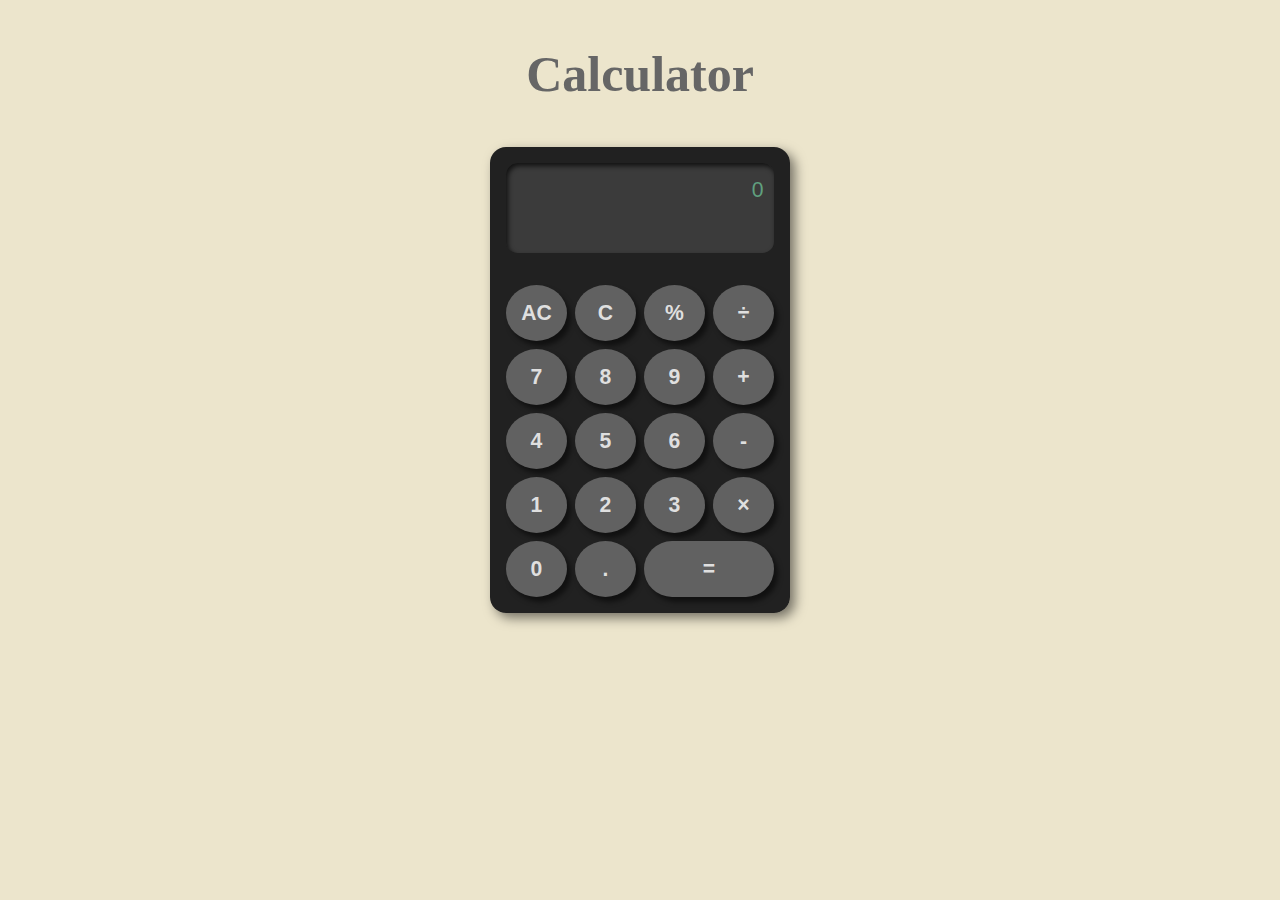
<file: Calulator-main/index.html>
<!DOCTYPE html>
<html lang="en">
<head>
    <meta charset="UTF-8">
    <meta http-equiv="X-UA-Compatible" content="IE=edge">
    <meta name="viewport" content="width=device-width, initial-scale=1.0">
    <link rel="icon" type="image/png" href="img/icon.png">
    <link rel="stylesheet" href="style.css">
    <title>Calculator</title>
</head>
    <h1 class="title">Calculator</h1>
    <div class="container">
        <div class="second_container">
            <div class="calculator">
                <div class="display">
                    <div class="calculator-display">
                        <output class="user-input" type="text" id="user-input">0</output>
                        <div class="result" type="text" id="result"></div>
                    </div>
                </div>
                <div class="buttons">
                    <button class="allclear" data-type="reset" id="allclear" >AC</button>
					<button class="clear" data-type="backspace" id="clear" value="Backspace">C</button>
					<button class="operators" data-type="operator" id="remainder" value="%" >&#37</button>
					<button class="operators" data-type="operator" id="divide" value="/" >&#247</button>
					<button class="digits" data-type="number" id="digit-7" value="7" >7</button>
					<button class="digits" data-type="number" id="digit-8" value="8" >8</button>
					<button class="digits" data-type="number" id="digit-9" value="9" >9</button>
					<button class="operators" data-type="operator" id="plus" value="+" >&#43</button>
					<button class="digits" data-type="number" id="digit-4" value="4" >4</button>
					<button class="digits" data-type="number" id="digit-5" value="5" >5</button>
					<button class="digits" data-type="number" id="digit-6" value="6" >6</button>
					<button class="operators" data-type="operator" id="minus" value="-" >&#45</button>
					<button class="digits" data-type="number" id="digit-1" value="1" >1</button>
					<button class="digits" data-type="number" id="digit-2" value="2" >2</button>
					<button class="digits" data-type="number" id="digit-3" value="3" >3</button>
					<button class="operators" data-type="operator" id="multiply" value="x" >&#215</button>
					<button class="digits" data-type="number" id="digit-0" value="0" >0</button>
					<button class="decimal" data-type="decimal" id="decimal" value="." >.</button>
					<button class="equals" data-type="equal" id="equals" value="=" >&#61</button>
                </div>
            </div>
        </div>
    </div>

    <script src="script.js"></script>
<body>
    
</body>
</html>
</file>
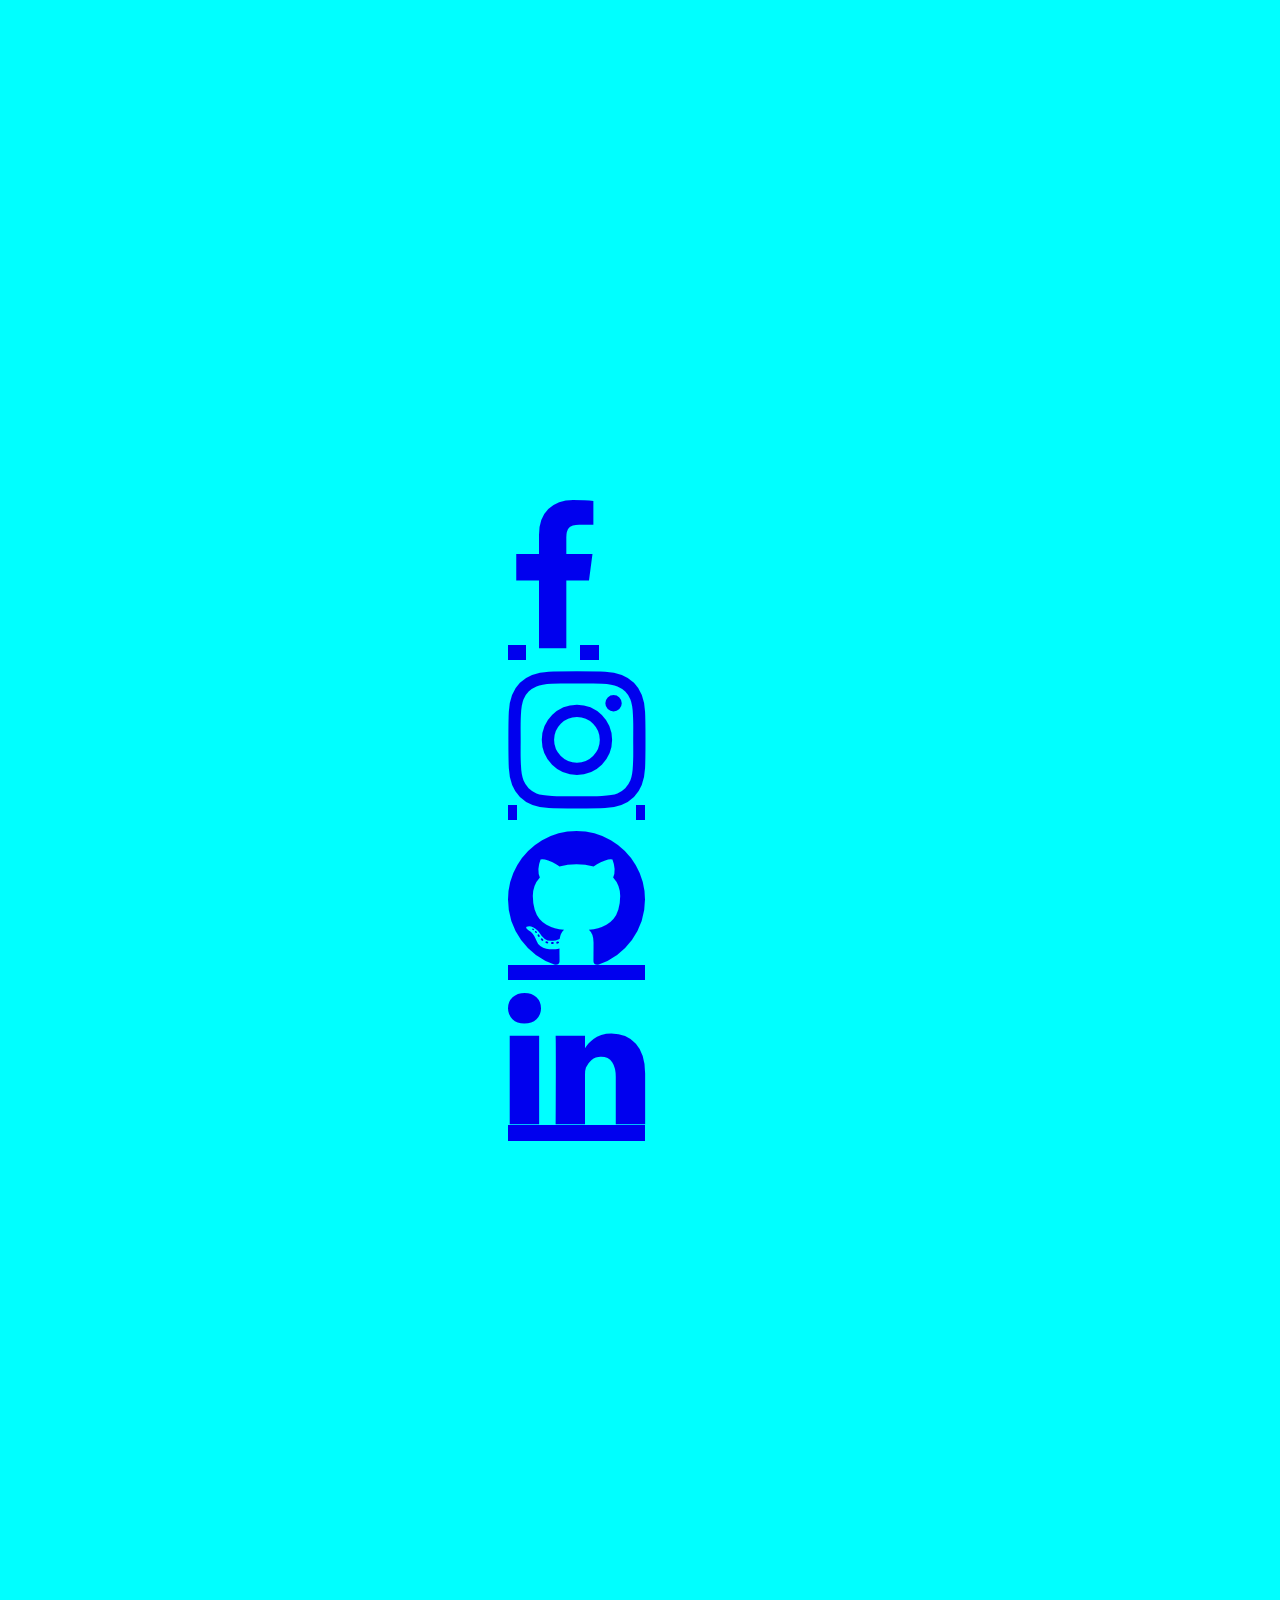
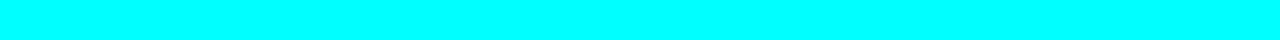
<file: Contact.html>
<head>
    <meta charset="UTF-8">
    <meta name="viewport" content="width=device-width, initial-scale=1.0">
    <link rel="preconnect" href="https://fonts.googleapis.com">
    <link rel="preconnect" href="https://fonts.gstatic.com" crossorigin>
    <link href="https://fonts.googleapis.com/css2?family=Poppins:wght@400;700&display=swap" rel="stylesheet">
   
    <link rel="stylesheet" href="https://cdnjs.cloudflare.com/ajax/libs/font-awesome/4.7.0/css/font-awesome.min.css">
   
    <title>Osama Contact</title>
    <style>
        *{
            background-color: aqua;
        }
        p{
            font-size: 10rem;
            margin: 500px;
            
        }
    </style>
</head>
    <body>
<div class="home__social" data-aos="fade-up">
    <p> <a href="https://www.facebook.com/osama.shah.524934?mibextid=ZbWKwL" class="fa fa-facebook"></a>
    <a href="https://www.instagram.com/lion_.of_allah?igsh=M2traDg3NW95ZGYy" class="fa fa-instagram"></a>
    <a href="https://github.com/Osanajii" class="fa fa-github"></a>
   
    <a href="https://www.linkedin.com/in/osama-shah-4166a9183?utm_source=share&utm_campaign=share_via&utm_content=profile&utm_medium=android_app" class="fa fa-linkedin"></a>
</p>
</div>
    
</body>
</file>
<file: Calulator-main/style.css>
body {
    background-color: rgb(236, 229, 204);
    color: var(--font);
    font-family: 'Roboto', sans-serif;
    line-height: 1.6;
    margin-bottom: 100px;
}

.title{
	text-align: center;
	font-family: 'Poiret One',cursive,serif;
    font-size: 50px;
    color: #666;
}

.container{
	display: flex;
	justify-content: center;
	align-items: center;
	text-align: center;
	margin-bottom: 2rem;
}

.second_container {
	max-width: 300px;
	width: 100%;
}

.calculator {
	border-radius: 1rem;
	box-shadow: 5px 5px 12px rgba(0,0,0,0.5);
}

.calculator .display {
	background: #212121;
	padding: 1rem;
	border-top-right-radius: 1rem;
    border-top-left-radius: 1rem;
}

.display .calculator-display {
	/* display: grid;
	grid-template-rows: repeat(2, 1fr); */
	/*width: 100%;*/
	/* height: 5.5rem; */
	border: 0px;
	background: #3B3B3B;
	border-radius: .725rem;
    padding: .650rem;
    box-shadow: inset 2px 3px 5px 0px rgba(0,0,0,0.7);
    outline: none;
}

.calculator-display output {
	display: block;
	border: none;
	outline: none;
	background: transparent;
	width: 100%;
}

output#user-input {
	font-size: 1.325rem;
	font-weight: 400;
	text-align: right;
	color: #60A07F;
}

div#result {
	width: auto;
	height: 35px;
	font-size: 1.625rem;
	font-weight: 600;
	text-align: right;
	color: var(--white);
}

.calculator .buttons {
    display: grid;
    grid-template-columns: repeat(4, 1fr);
    height: 100%;
    grid-gap: .5rem;
    padding: 1rem;
    background: #212121;
    border-bottom-right-radius: 1rem;
    border-bottom-left-radius: 1rem;
}

.buttons button {
    font-size: 1.325rem;
    padding: 1rem 0;
    font-weight: 700;
    background: #616161;
    border: 0px solid transparent;
    outline: none;
    text-decoration: none;
    border-radius: 100%;
    box-shadow: 4px 5px 5px 0px rgba(0,0,0,0.5);
    color: #DFDFDF;
    cursor: pointer;
    transition: all .15s ease-in-out;
}

button.equals {
	grid-column: 3 / 5;
	border-radius: 2.5rem;
}

button.equals:hover {
	background: limegreen;
	color: var(--white);
	transform: translateY(-0.2rem);
}

button.digits:hover,
button.decimal:hover {
	background: #bdbdbd;
	color: #212121;
	transform: translateY(-0.2rem);
}

button.operators:hover {
	background: mediumturquoise;
	color: #000;
	transform: translateY(-0.2rem);
}

button.allclear:hover,
button.clear:hover {
	background: lightcoral;
	color: #000;
	transform: translateY(-0.2rem);
}

button.digits:active,
button.operators:active,
button.decimal:active,
button.allclear:active,
button.clear:active,
button.equals:active {
	transform: translateY(0rem);
}
</file>
